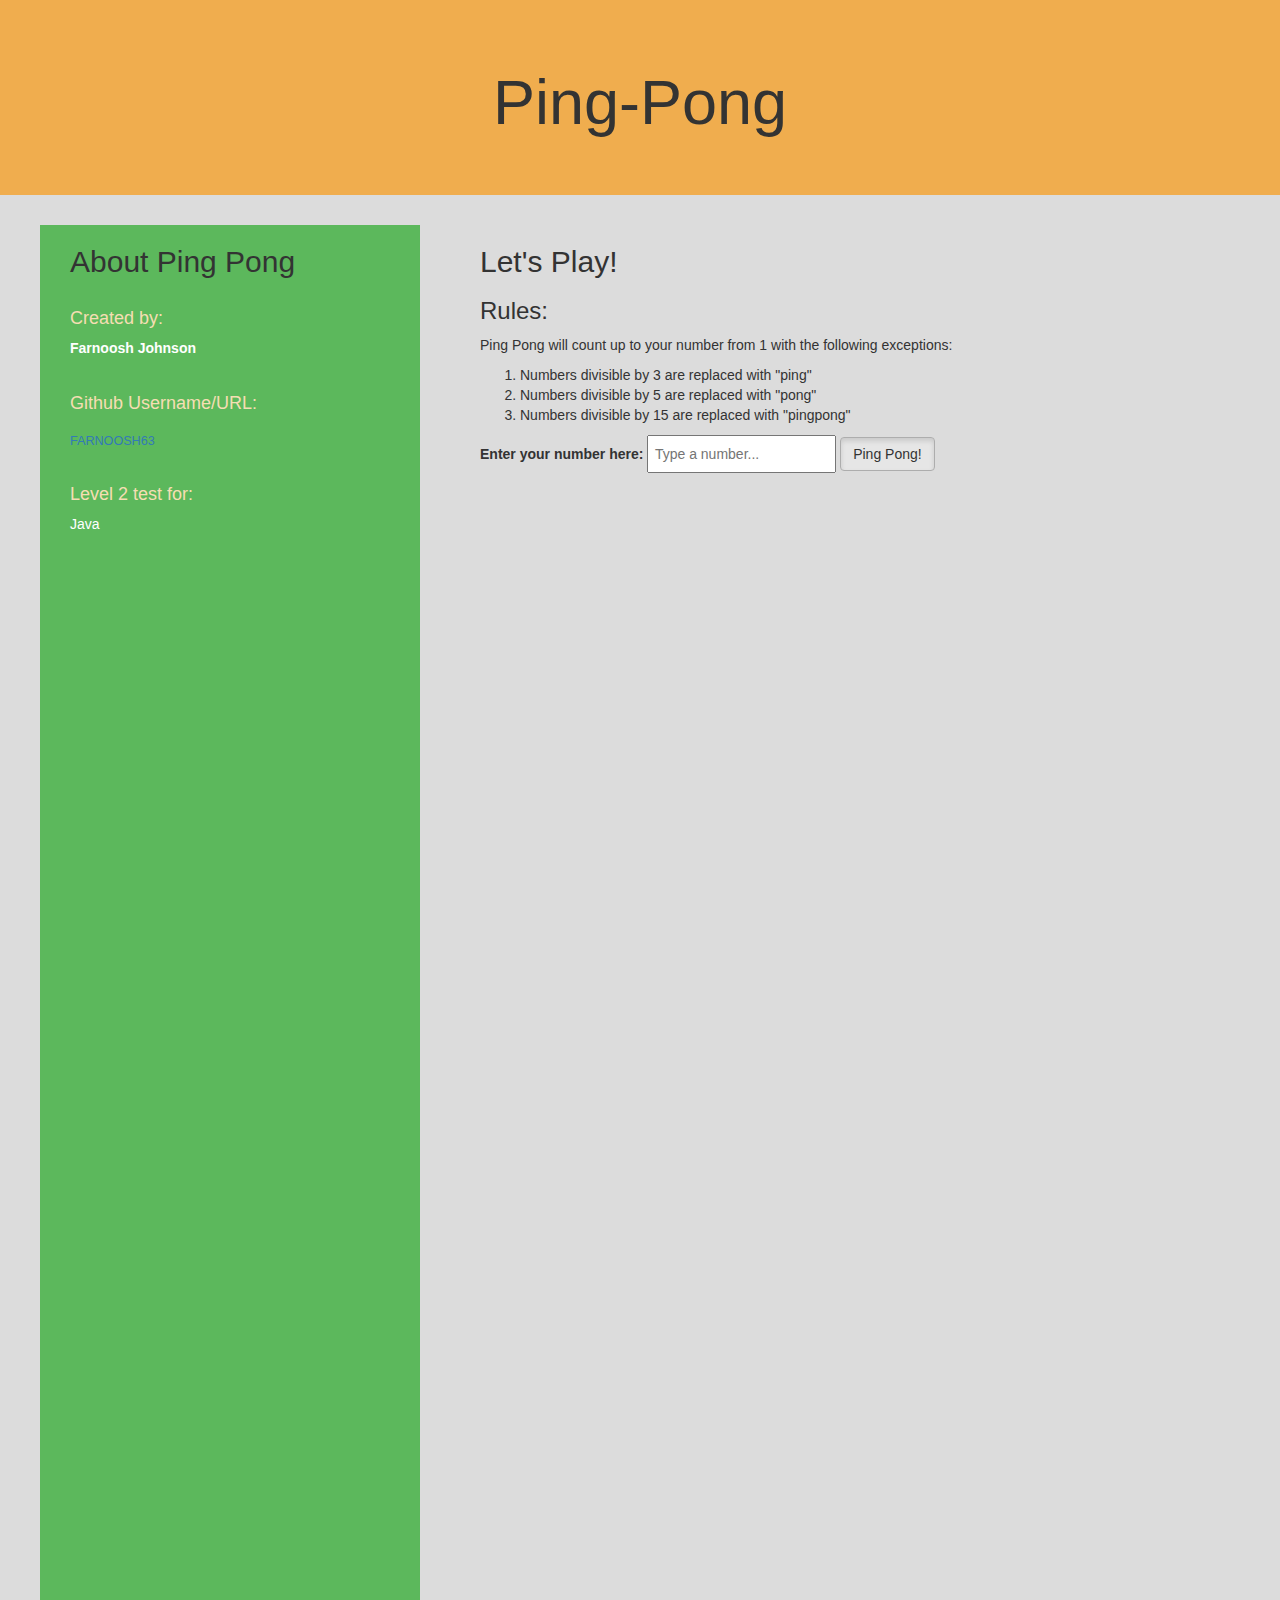
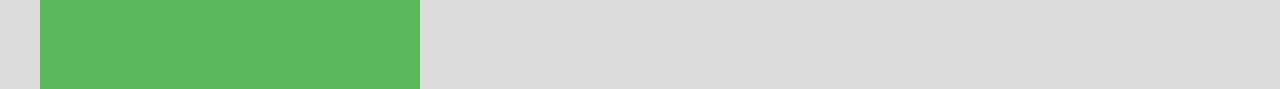
<file: index.html>
<!-- Farnoosh Johnson Ping-Pong test HTML file, Nov 2015 -->
<!DOCTYPE html>
<html>
  <head>
   
    <link href="css/bootstrap.css" rel="stylesheet" type="text/css" media="all"> 
    <link href="css/styles.css" rel="stylesheet" type="text/css" media="all">
    <script src="js/jquery.js"></script>
    <script src="js/bootstrap.min.js"></script>
   
    <!-- link to javascript file , recommended to come before closing tag and must be after jQuery link -->
    <script src="js/MyJavaScripts.js"></script>  
    
    <title>Farnoosh Johnson's Ping-Pong test</title>
   
  </head> <!-- end of the head tag -->

      <div class="clearfix visible-xs-*"> <!-- prevent to stack the columns in small devices -->
        <header class= "jumbotron"> <!-- creating an extra attention to the top bar -->
          <h1>Ping-Pong</h1>
        </header> <!-- end of jumbotron class -->

          <body>
            <div class="container"> <!-- fixed-width-->
              <div clas="row"> <!-- create group of columns -->

                  <div class="col-xs-4"> <!-- grid class of 4 columns out of 12 -->
                  
                    <h2>About Ping Pong</h2>
                    <h4>Created by:</h4>
                    <h5><strong>Farnoosh Johnson</strong></h5>
                    <h4>Github Username/URL:</h4>
                    <p><a href="https://github.com/Farnoosh63/pingpong.git"> 
                       <span class="initialism">farnoosh63</span></a></p>
                    <h4>Level 2 test for:</h4>
                    <h5>Java</h5>
                  
                  </div> <!-- end of class col-xs-4 -->

                  <div class="col-xs-8"> <!-- grid class of 8 columns out of 12 -->
              
                     <h2>Let's Play!</h2>
                     <h3>Rules:</h3>
                     <p>Ping Pong will count up to your number from 1 with the following exceptions:</p>
                
                    <ol>
                      <li>Numbers divisible by 3 are replaced with "ping"</li>
                      <li>Numbers divisible by 5 are replaced with "pong"</li>
                      <li>Numbers divisible by 15 are replaced with "pingpong"</li>
                    </ol>
                      <div class="form-inline"> <!-- to left align and inline block -->
                        <div class="form-group"> 
                            <form id="pingpong">   
                    
                              <lable class="form-control-static"><strong> Enter your number here:</strong></lable>
                              <input type="text" class="form-control-static" placeholder=" Type a number...">
                      
                            </form> <!-- end of the form with Id pingpong -->
                        </div> <!-- end of class form-group -->
                        
                          <button type="button" class="btn btn-default active" onclick="pingpong_Game()">Ping Pong!</button> 
                          <ul  id="results"> </ul>
                         
                      </div> <!-- end of the class form-inline -->
                  </div> <!-- end of the class col-xs-8 -->
              </div><!-- end of class row -->
            </div> <!-- end of class container -->
          </body> <!-- end of body -->
      </div>  <!-- clearfix visible end -->
</html>
</file>
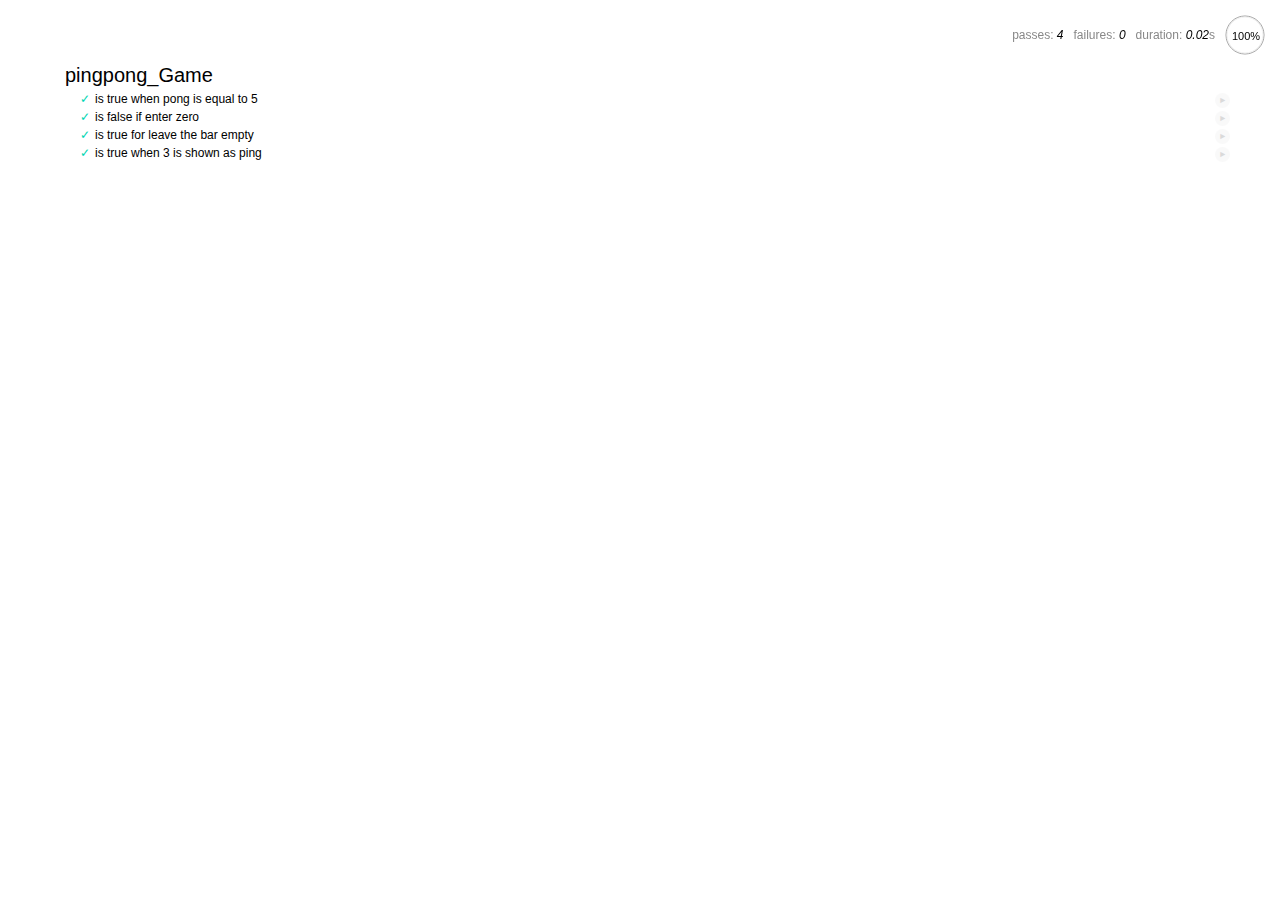
<file: spec/spec-runner.html>
<html>
<head>
  <title>Mocha spec runner</title>
  <link rel="stylesheet" href="mocha.css">
</head>
<body>
  <div id="mocha"></div>
  <script src="../js/jquery.js"></script>
  <script src="../js/MyJavaScripts.js"></script>
  <script src="mocha.js"></script>
  <script src="chai.js"></script>
  <script>mocha.setup('bdd');</script>
  <script src="specs.js"></script>
  <script>
    expect = chai.expect;
    mocha.checkLeaks();
    mocha.globals(['jQuery']);
    mocha.run();
  </script>
</body>
</html>
</file>
<file: css/styles.css>
/* Farnoosh Johnson CSS style sheet
 for ping pong test, Nov 2015 */

body{
	background-color: #DCDCDC;
}
.col-md-8{
	width: 100%;
	font-size: 14px;
	margin-left: 30em;
	margin-top: 100px;
	padding-right: 100px;
	float: center;

}


.pull-left {
  float: left !important;
}

.center-block {
  display: block;
  margin-left: auto;
  margin-right: auto;
}


.col-xs-4 {	
  
  	line-height: 25px;
 	background-color: #5cb85c;
    padding-bottom: 100%;
 	padding-left: 30px; 
    margin-left: -30px;
    margin-right: 30px;
    display: inline-table;
    overflow: auto;
}

.col-xs-8 {

	padding-left: 30px;
	display: inline-block;
}

h5 {
	color: #FFFFFF;
	margin-top: -10px;
	line-height: 30px;
}



h4 {
	color: #F5DEB3;
	margin-top: 25px;
	line-height: 30px;
}
.jumbotron {
	text-align: center;
	background-color: #f0ad4e;
}
</file>
<file: spec/mocha.css>
@charset "utf-8";

body {
  margin:0;
}

#mocha {
  font: 20px/1.5 "Helvetica Neue", Helvetica, Arial, sans-serif;
  margin: 60px 50px;
}

#mocha ul,
#mocha li {
  margin: 0;
  padding: 0;
}

#mocha ul {
  list-style: none;
}

#mocha h1,
#mocha h2 {
  margin: 0;
}

#mocha h1 {
  margin-top: 15px;
  font-size: 1em;
  font-weight: 200;
}

#mocha h1 a {
  text-decoration: none;
  color: inherit;
}

#mocha h1 a:hover {
  text-decoration: underline;
}

#mocha .suite .suite h1 {
  margin-top: 0;
  font-size: .8em;
}

#mocha .hidden {
  display: none;
}

#mocha h2 {
  font-size: 12px;
  font-weight: normal;
  cursor: pointer;
}

#mocha .suite {
  margin-left: 15px;
}

#mocha .test {
  margin-left: 15px;
  overflow: hidden;
}

#mocha .test.pending:hover h2::after {
  content: '(pending)';
  font-family: arial, sans-serif;
}

#mocha .test.pass.medium .duration {
  background: #c09853;
}

#mocha .test.pass.slow .duration {
  background: #b94a48;
}

#mocha .test.pass::before {
  content: '✓';
  font-size: 12px;
  display: block;
  float: left;
  margin-right: 5px;
  color: #00d6b2;
}

#mocha .test.pass .duration {
  font-size: 9px;
  margin-left: 5px;
  padding: 2px 5px;
  color: #fff;
  -webkit-box-shadow: inset 0 1px 1px rgba(0,0,0,.2);
  -moz-box-shadow: inset 0 1px 1px rgba(0,0,0,.2);
  box-shadow: inset 0 1px 1px rgba(0,0,0,.2);
  -webkit-border-radius: 5px;
  -moz-border-radius: 5px;
  -ms-border-radius: 5px;
  -o-border-radius: 5px;
  border-radius: 5px;
}

#mocha .test.pass.fast .duration {
  display: none;
}

#mocha .test.pending {
  color: #0b97c4;
}

#mocha .test.pending::before {
  content: '◦';
  color: #0b97c4;
}

#mocha .test.fail {
  color: #c00;
}

#mocha .test.fail pre {
  color: black;
}

#mocha .test.fail::before {
  content: '✖';
  font-size: 12px;
  display: block;
  float: left;
  margin-right: 5px;
  color: #c00;
}

#mocha .test pre.error {
  color: #c00;
  max-height: 300px;
  overflow: auto;
}

#mocha .test .html-error {
  overflow: auto;
  color: black;
  line-height: 1.5;
  display: block;
  float: left;
  clear: left;
  font: 12px/1.5 monaco, monospace;
  margin: 5px;
  padding: 15px;
  border: 1px solid #eee;
  max-width: 85%; /*(1)*/
  max-width: calc(100% - 42px); /*(2)*/
  max-height: 300px;
  word-wrap: break-word;
  border-bottom-color: #ddd;
  -webkit-border-radius: 3px;
  -webkit-box-shadow: 0 1px 3px #eee;
  -moz-border-radius: 3px;
  -moz-box-shadow: 0 1px 3px #eee;
  border-radius: 3px;
}

#mocha .test .html-error pre.error {
  border: none;
  -webkit-border-radius: none;
  -webkit-box-shadow: none;
  -moz-border-radius: none;
  -moz-box-shadow: none;
  padding: 0;
  margin: 0;
  margin-top: 18px;
  max-height: none;
}

/**
 * (1): approximate for browsers not supporting calc
 * (2): 42 = 2*15 + 2*10 + 2*1 (padding + margin + border)
 *      ^^ seriously
 */
#mocha .test pre {
  display: block;
  float: left;
  clear: left;
  font: 12px/1.5 monaco, monospace;
  margin: 5px;
  padding: 15px;
  border: 1px solid #eee;
  max-width: 85%; /*(1)*/
  max-width: calc(100% - 42px); /*(2)*/
  word-wrap: break-word;
  border-bottom-color: #ddd;
  -webkit-border-radius: 3px;
  -webkit-box-shadow: 0 1px 3px #eee;
  -moz-border-radius: 3px;
  -moz-box-shadow: 0 1px 3px #eee;
  border-radius: 3px;
}

#mocha .test h2 {
  position: relative;
}

#mocha .test a.replay {
  position: absolute;
  top: 3px;
  right: 0;
  text-decoration: none;
  vertical-align: middle;
  display: block;
  width: 15px;
  height: 15px;
  line-height: 15px;
  text-align: center;
  background: #eee;
  font-size: 15px;
  -moz-border-radius: 15px;
  border-radius: 15px;
  -webkit-transition: opacity 200ms;
  -moz-transition: opacity 200ms;
  transition: opacity 200ms;
  opacity: 0.3;
  color: #888;
}

#mocha .test:hover a.replay {
  opacity: 1;
}

#mocha-report.pass .test.fail {
  display: none;
}

#mocha-report.fail .test.pass {
  display: none;
}

#mocha-report.pending .test.pass,
#mocha-report.pending .test.fail {
  display: none;
}
#mocha-report.pending .test.pass.pending {
  display: block;
}

#mocha-error {
  color: #c00;
  font-size: 1.5em;
  font-weight: 100;
  letter-spacing: 1px;
}

#mocha-stats {
  position: fixed;
  top: 15px;
  right: 10px;
  font-size: 12px;
  margin: 0;
  color: #888;
  z-index: 1;
}

#mocha-stats .progress {
  float: right;
  padding-top: 0;
}

#mocha-stats em {
  color: black;
}

#mocha-stats a {
  text-decoration: none;
  color: inherit;
}

#mocha-stats a:hover {
  border-bottom: 1px solid #eee;
}

#mocha-stats li {
  display: inline-block;
  margin: 0 5px;
  list-style: none;
  padding-top: 11px;
}

#mocha-stats canvas {
  width: 40px;
  height: 40px;
}

#mocha code .comment { color: #ddd; }
#mocha code .init { color: #2f6fad; }
#mocha code .string { color: #5890ad; }
#mocha code .keyword { color: #8a6343; }
#mocha code .number { color: #2f6fad; }

@media screen and (max-device-width: 480px) {
  #mocha {
    margin: 60px 0px;
  }

  #mocha #stats {
    position: absolute;
  }
}
</file>
